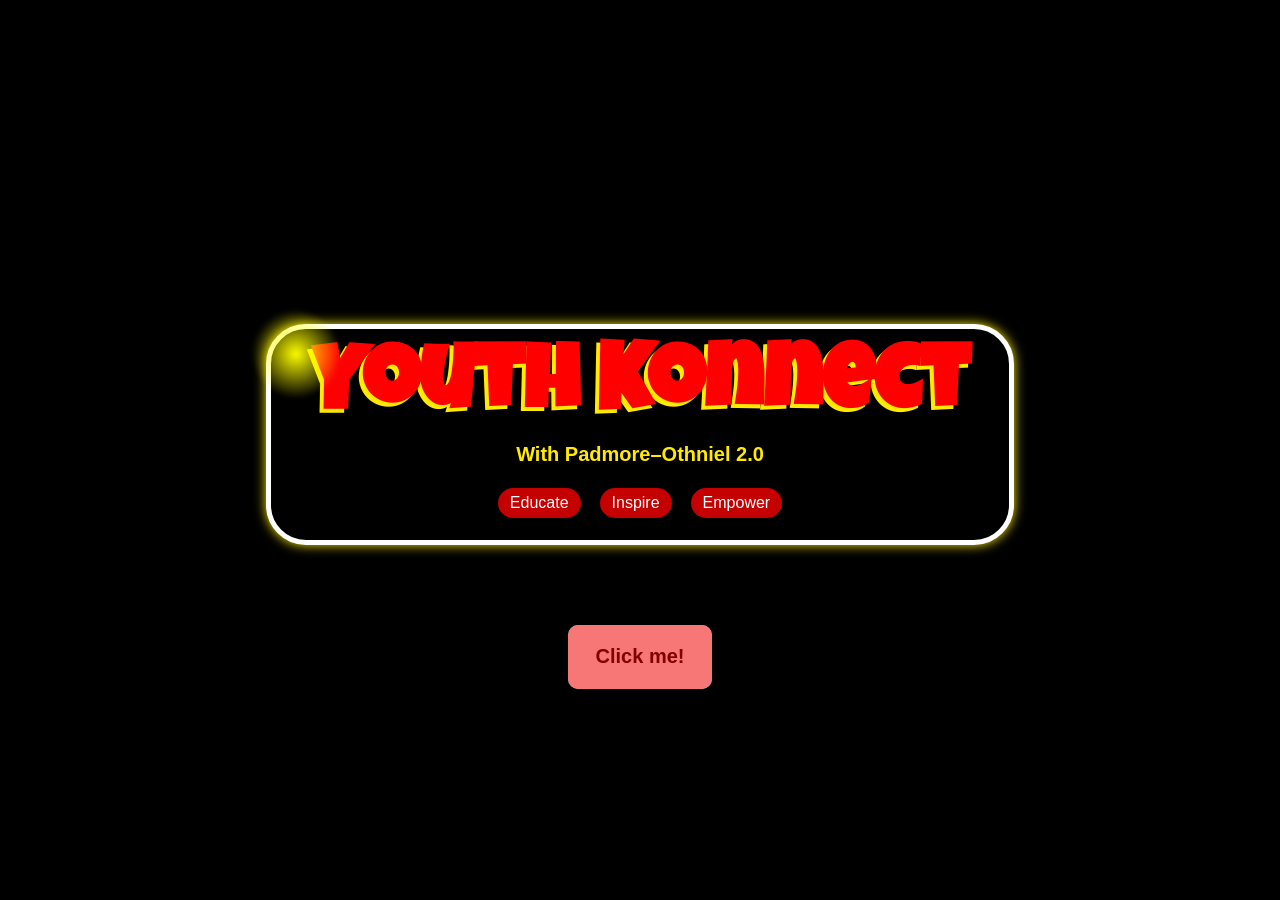
<file: index.html>
<!DOCTYPE html>
<html lang="en">
  <head>
    <meta charset="UTF-8" />
    <meta name="viewport" content="width=device-width, initial-scale=1.0" />
    <link rel="preconnect" href="https://fonts.googleapis.com" />
    <link rel="preconnect" href="https://fonts.gstatic.com" crossorigin />
    <link
      href="https://fonts.googleapis.com/css2?family=BBH+Sans+Bartle&family=Luckiest+Guy&display=swap"
      rel="stylesheet"
    />
    <link rel="stylesheet" href="styles.css" />

    <title>Youth Konnect 2.0</title>
  </head>
  <body class="background">
    <div class="firstmother">
      <div class="logo-container">
        <div class="logo-title">Youth <span>Konnect</span></div>
        <div class="with">With Padmore–Othniel 2.0</div>

        <div class="tags">
          <span>Educate</span>
          <span>Inspire</span>
          <span>Empower</span>
        </div>

        <div class="flare"></div>
      </div>
      <div class="btndiv">
        <button class="btn" onclick="window.location.href='gamepage.html'">
          Click me!
        </button>
      </div>
    </div>
  </body>
</html>
</file>
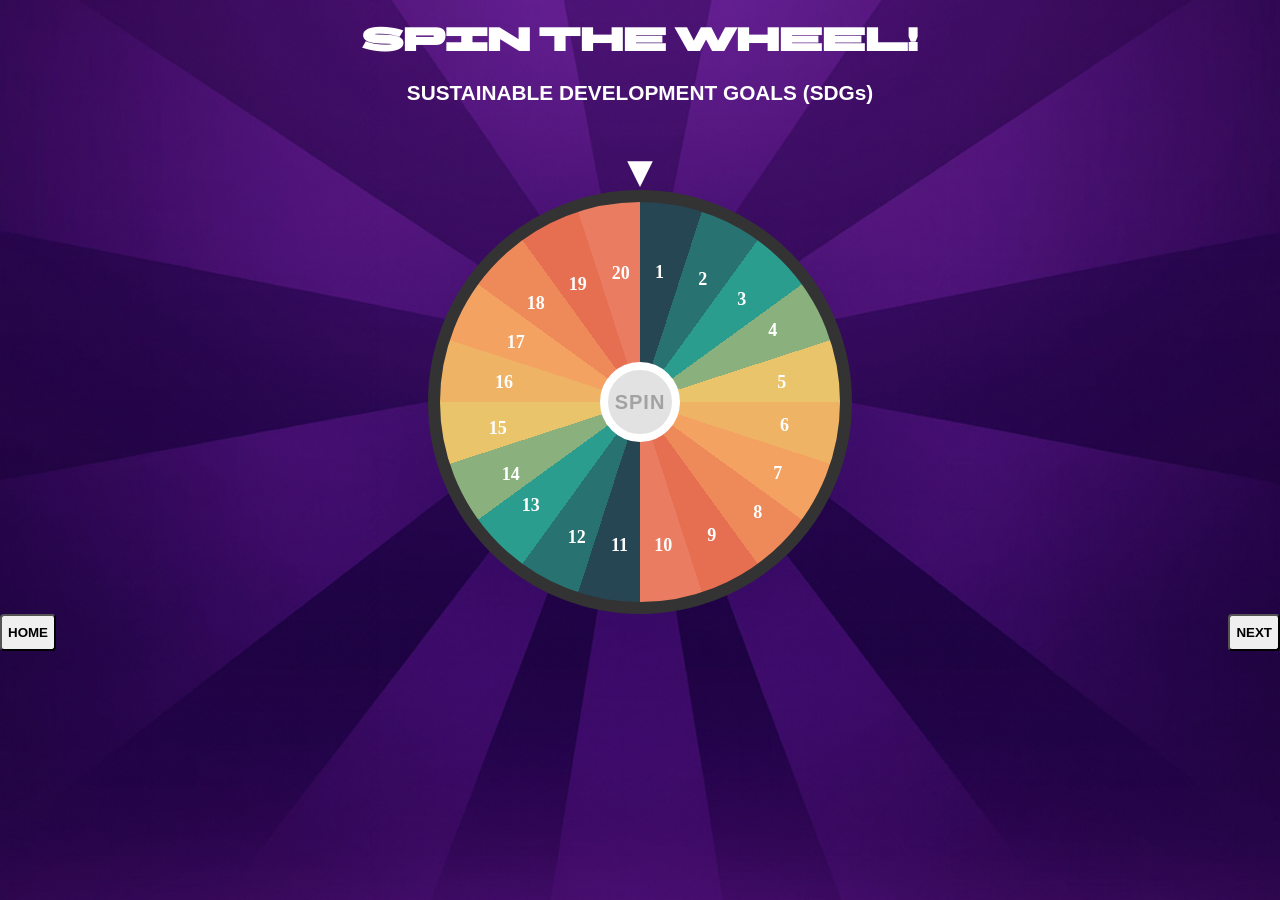
<file: gamepage.html>
<!DOCTYPE html>
<html lang="en">
  <head>
    <meta charset="UTF-8" />
    <meta name="viewport" content="width=device-width, initial-scale=1.0" />
    <link rel="stylesheet" href="styles.css" />
    <link rel="preconnect" href="https://fonts.googleapis.com" />
    <link rel="preconnect" href="https://fonts.gstatic.com" crossorigin />
    <link
      href="https://fonts.googleapis.com/css2?family=BBH+Sans+Bartle&display=swap"
      rel="stylesheet"
    />
    <title>Spin the wheel</title>
  </head>
  <body class="gamebackground">
    <h1 class="heading">SPIN THE WHEEL!</h1>
    <h2>SUSTAINABLE DEVELOPMENT GOALS (SDGs)</h2>
    <br />
    <br />
    <div class="mother">
      <div class="wheel-container" id="wheel">
        <div class="labels">
          <!-- 20 labels -->
          <span id="first" style="--i: 0">1</span>
          <span id="second" style="--i: 1">2</span>
          <span id="third" style="--i: 2">3</span>
          <span id="fourth" style="--i: 3">4</span>
          <span id="fifth" style="--i: 4">5</span>
          <span id="sixth" style="--i: 5">6</span>
          <span id="seventh" style="--i: 6">7</span>
          <span id="eighth" style="--i: 7">8</span>
          <span id="ninth" style="--i: 8">9</span>
          <span id="tenth" style="--i: 9">10</span>
          <span id="eleventh" style="--i: 10">11</span>
          <span id="twelveth" style="--i: 11">12</span>
          <span id="thirteenth" style="--i: 12">13</span>
          <span id="fourteenth" style="--i: 13">14</span>
          <span id="fifteenth" style="--i: 14">15</span>
          <span id="sixteenth" style="--i: 15">16</span>
          <span id="seventeenth" style="--i: 16">17</span>
          <span id="eighteenth" style="--i: 17">18</span>
          <span id="nineteenth" style="--i: 18">19</span>
          <span id="twentieth" style="--i: 19">20</span>
        </div>
        <button id="spin">SPIN</button>
      </div>
      <div id="stop"></div>
      <div id="questionBox"></div>
    </div>
    <div class="nav">
      <button class="navBtns" onclick="window.location.href='index.html'">
        HOME
      </button>
      <button class="navBtns" onclick="window.location.href='gamepage2.html'">
        NEXT
      </button>
    </div>
    <script src="SDGs.js"></script>
  </body>
</html>
</file>
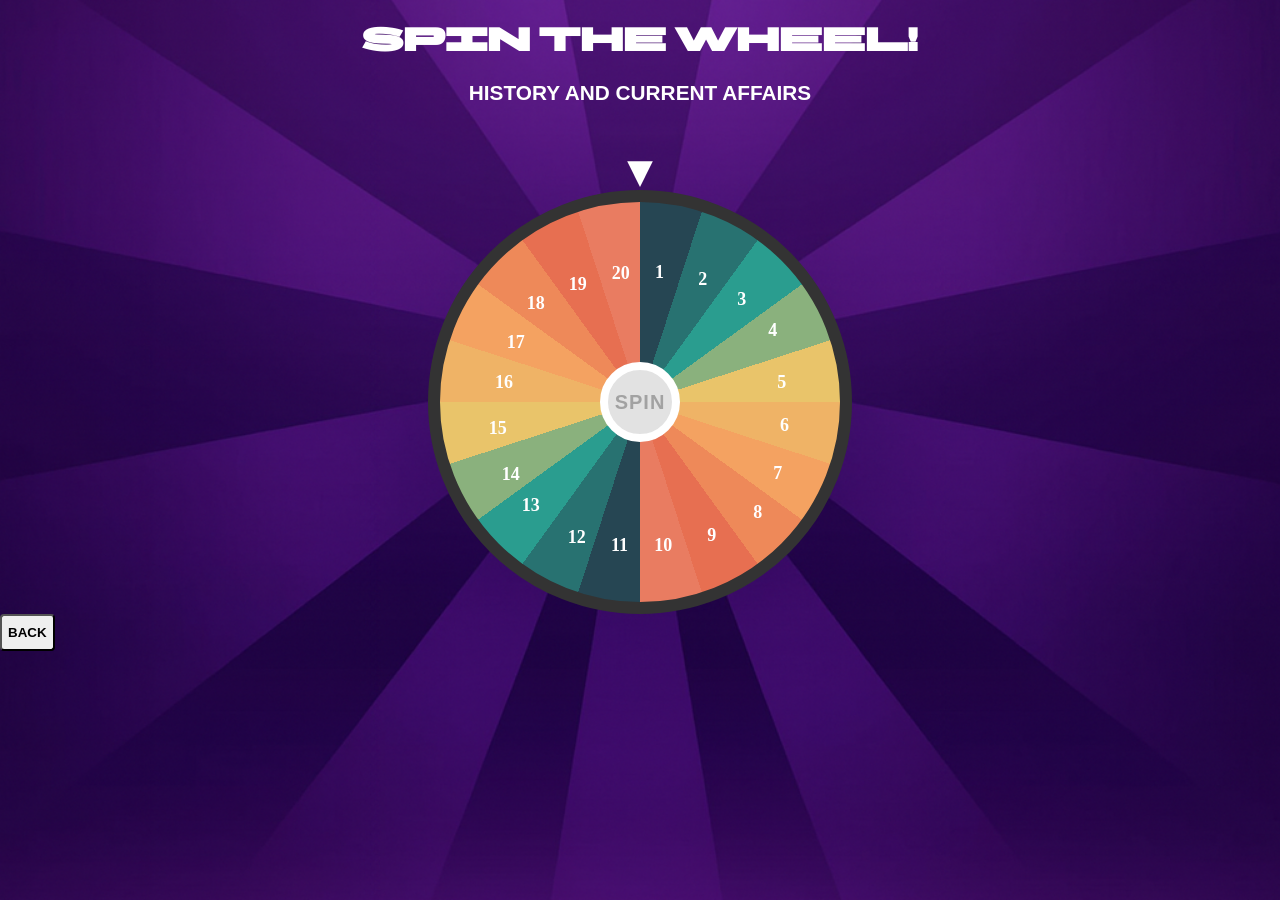
<file: gamepage2.html>
<!DOCTYPE html>
<html lang="en">
  <head>
    <meta charset="UTF-8" />
    <meta name="viewport" content="width=device-width, initial-scale=1.0" />
    <link rel="stylesheet" href="styles.css" />
    <link rel="preconnect" href="https://fonts.googleapis.com" />
    <link rel="preconnect" href="https://fonts.gstatic.com" crossorigin />
    <link
      href="https://fonts.googleapis.com/css2?family=BBH+Sans+Bartle&display=swap"
      rel="stylesheet"
    />
    <title>Spin the wheel</title>
  </head>
  <body class="gamebackground">
    <h1 class="heading">SPIN THE WHEEL!</h1>
    <h2>HISTORY AND CURRENT AFFAIRS</h2>
    <br />
    <br />
    <div class="mother">
      <div class="wheel-container" id="wheel">
        <div class="labels">
          <!-- 20 labels -->
          <span id="first" style="--i: 0">1</span>
          <span id="second" style="--i: 1">2</span>
          <span id="third" style="--i: 2">3</span>
          <span id="fourth" style="--i: 3">4</span>
          <span id="fifth" style="--i: 4">5</span>
          <span id="sixth" style="--i: 5">6</span>
          <span id="seventh" style="--i: 6">7</span>
          <span id="eighth" style="--i: 7">8</span>
          <span id="ninth" style="--i: 8">9</span>
          <span id="tenth" style="--i: 9">10</span>
          <span id="eleventh" style="--i: 10">11</span>
          <span id="twelveth" style="--i: 11">12</span>
          <span id="thirteenth" style="--i: 12">13</span>
          <span id="fourteenth" style="--i: 13">14</span>
          <span id="fifteenth" style="--i: 14">15</span>
          <span id="sixteenth" style="--i: 15">16</span>
          <span id="seventeenth" style="--i: 16">17</span>
          <span id="eighteenth" style="--i: 17">18</span>
          <span id="nineteenth" style="--i: 18">19</span>
          <span id="twentieth" style="--i: 19">20</span>
        </div>
        <button id="spin">SPIN</button>
      </div>
      <div id="stop"></div>
      <div id="questionBox"></div>
    </div>
    <div class="back">
      <button class="backBtn" onclick="window.location.href='gamepage.html'">
        BACK
      </button>
    </div>
    <script src="Mix.js"></script>
  </body>
</html>
</file>
<file: styles.css>
.background {
  background: black;
  display: flex;
  justify-content: center;
  align-items: center;
  font-family: Arial, sans-serif;
}

.firstmother {
  display: flex;
  flex-direction: column;
  justify-content: center;
  gap: 5rem;
}

.logo-container {
  position: relative;
  background: black;
  padding: 20px 40px;
  border-radius: 40px;
  border: 5px solid #fff;
  box-shadow: 0 0 12px #ffea00;
  display: inline-block;
  margin-top: 7rem;
}

.logo-title {
  color: red;
  font-family: "Luckiest Guy", cursive;
  font-style: normal;
  font-size: 90px;
  font-weight: 750;
  text-shadow: -4px 4px 0 #ffea00, 4px 4px 0 #000;
  text-align: center;
  line-height: 0.9;
}

.logo-title span {
  color: red;
}

.with {
  font-size: 20px;
  background: #000;
  display: flex;
  justify-content: center;
  padding: 5px 10px;
  margin-top: 8px;
  font-weight: 900;
  border-radius: 8px;
  color: #ffea00;
}

.tags {
  display: flex;
  justify-content: center;
  gap: 15px;
  margin-top: 15px;
}

.tags span {
  background: #c40000;
  color: white;
  padding: 6px 12px;
  border-radius: 20px;
  font-size: 16px;
  border: 2px solid #000;
}

.flare {
  position: absolute;
  top: -20px;
  left: -20px;
  width: 90px;
  height: 90px;
  background: radial-gradient(circle, yellow 0%, transparent 70%);
  border-radius: 50%;
  filter: blur(2px);
}

.btndiv {
  display: flex;
  justify-content: center;
}

.btn {
  width: 9rem;
  height: 4rem;
  border-radius: 10px;
  padding: 12px 25px;
  font-size: 20px;
  font-weight: bold;
  color: black;
  border: none;
  cursor: pointer;
  position: relative;
  overflow: hidden;
}

.btn::after {
  content: "";
  position: absolute;
  top: 50%;
  left: 50%;
  width: 100%;
  height: 100%;
  background: rgba(255, 0, 0, 0.5);
  border-radius: inherit;
  transform: translate(-50%, -50%) scale(1);
  animation: pulse 1.6s infinite ease-out;
}

@keyframes pulse {
  0% {
    transform: translate(-50%, -50%) scale(1);
    opacity: 0.8;
  }
  100% {
    transform: translate(-50%, -50%) scale(1.8);
    opacity: 0;
  }
}

html,
body {
  background-image: url("Background.png");
  background-repeat: no-repeat;
  background-size: cover;
  background-position: center;
  overflow: hidden;
  height: 100%;
  margin: 0;
  padding: 0;
}

.heading {
  font-family: "BBH Sans Bartle", sans-serif;
  font-weight: 700;
  font-style: normal;
  text-align: center;
  color: white;
}

h2 {
  font-size: 1.3rem;
  color: white;
  font-family: sans-serif;
  text-align: center;
}

.mother {
  display: flex;
  justify-content: center;
  flex-direction: column;
  align-items: center;
}

#stop {
  background-color: white;
  clip-path: polygon(50% 90%, 10% 10%, 90% 10%);
  width: 2rem;
  height: 2rem;
  order: 1;
}

.wheel-container {
  width: 400px;
  height: 400px;
  overflow: hidden;
  order: 2;
  border-radius: 50%;
  position: relative;
  display: flex;
  justify-content: center;
  align-items: center;
  border: 12px solid #333;
  background: conic-gradient(
    /* LOOP 1 */ #264653 0deg 18deg,
    #287271 18deg 36deg,
    #2a9d8f 36deg 54deg,
    #8ab17d 54deg 72deg,
    #e9c46a 72deg 90deg,
    #efb366 90deg 108deg,
    #f4a261 108deg 126deg,
    #ee8959 126deg 144deg,
    #e76f51 144deg 162deg,
    #e97c61 162deg 180deg,

    /* LOOP 2 */ #264653 180deg 198deg,
    #287271 198deg 216deg,
    #2a9d8f 216deg 234deg,
    #8ab17d 234deg 252deg,
    #e9c46a 252deg 270deg,
    #efb366 270deg 288deg,
    #f4a261 288deg 306deg,
    #ee8959 306deg 324deg,
    #e76f51 324deg 342deg,
    #e97c61 342deg 360deg
  );
}

#questionBox {
  display: none;
  box-shadow: 5px 5px 10px rgba(0, 0, 0, 0.3);
  color: white;
  text-shadow: 1px 1px 2px rgba(0, 0, 0, 0.9);
  border-radius: 30px;
  width: 70rem;
  height: 500px;
  justify-content: center;
  align-items: center;
  background-color: black;
  background-image: url("QuestionBoxBackground.jpeg");
  background-repeat: no-repeat;
  background-size: cover;
  background-position: center;
  overflow: hidden;
}

.nav {
  display: flex;
  justify-content: space-between;
}

.navBtns {
  border-radius: 4px;
  height: 2.3rem;
  font-weight: 900;
}

.back {
  display: flex;
  justify-content: flex-start;
}

.backBtn {
  border-radius: 4px;
  height: 2.3rem;
  font-weight: 900;
}

.labels {
  display: flex;
}

.labels span {
  position: absolute;
  font-size: 18px;
  font-weight: bold;
  color: #fff;

  /* 20 labels evenly spread = 360/20 */
  transform: rotate(calc(var(--i) * 18deg)) translateY(-140px)
    rotate(calc(var(--i) * -18deg));
}

#spin {
  position: absolute;
  top: 50%;
  left: 50%;
  transform: translate(-50%, -50%);
  z-index: 10;

  width: 80px;
  height: 80px;

  background-color: #e2e2e2;
  border: 8px solid #fff;
  border-radius: 50%;

  font-size: 20px;
  font-weight: bold;
  color: #a2a2a2;
  text-transform: uppercase;
  letter-spacing: 1px;
  font-family: sans-serif;

  cursor: pointer;
  outline: none;
}

.question {
  font-size: 35px;
}

.answers {
  margin: 0;
  padding: 2px 0;
  text-align: left;
  line-height: 1.5;
  font-size: 30px;
  display: flex;
  justify-content: flex-start;
  width: 33rem;
}

.correctAnswer {
  text-align: center;
  font-size: 35px;
}

/* Media query for phones (small screens) */
@media only screen and (max-width: 480px) {
  .logo-container {
    padding: 10px 18px;
    margin-top: 5rem;
  }

  .logo-title {
    font-size: 50px;
    font-weight: 900;
  }

  .heading {
    font-family: "BBH Sans Bartle", sans-serif;
    font-weight: 400;
  }

  h2 {
    font-size: 0.96rem;
  }

  #stop {
    width: 1.2rem;
    height: 1.2rem;
  }

  .wheel-container {
    width: 370px;
    height: 370px;
  }

  #questionBox {
    width: 23rem;
    height: 370px;
    position: fixed;
    padding: 20px;
  }

  .question {
    font-size: 22px;
  }

  .answers {
    margin: 2px 0;
    line-height: 1;
    font-size: 20px;
    width: 20rem;
  }

  .correctAnswer {
    text-align: center;
    font-size: 25px;
  }
}

@media only screen and (min-width: 768px) and (max-width: 1024px) {
  .heading {
    font-family: "BBH Sans Bartle", sans-serif;
    margin-top: 4rem;
    font-weight: 500;
  }

  h2 {
    font-size: 1.5rem;
    margin-bottom: 3rem;
  }

  #stop {
    width: 2rem;
    height: 2rem;
  }

  .wheel-container {
    width: 400px;
    height: 400px;
  }

  .nav {
    margin-top: 11rem;
  }

  .back {
    margin-top: 11rem;
  }

  #questionBox {
    width: 40rem;
    height: 400px;
    position: fixed;
  }

  .question {
    font-size: 25px;
  }

  .answers {
    margin: 4px 0;
    line-height: 1.1;
    font-size: 28px;
    width: 20rem;
  }

  .correctAnswer {
    text-align: center;
    font-size: 25px;
  }
}
</file>
